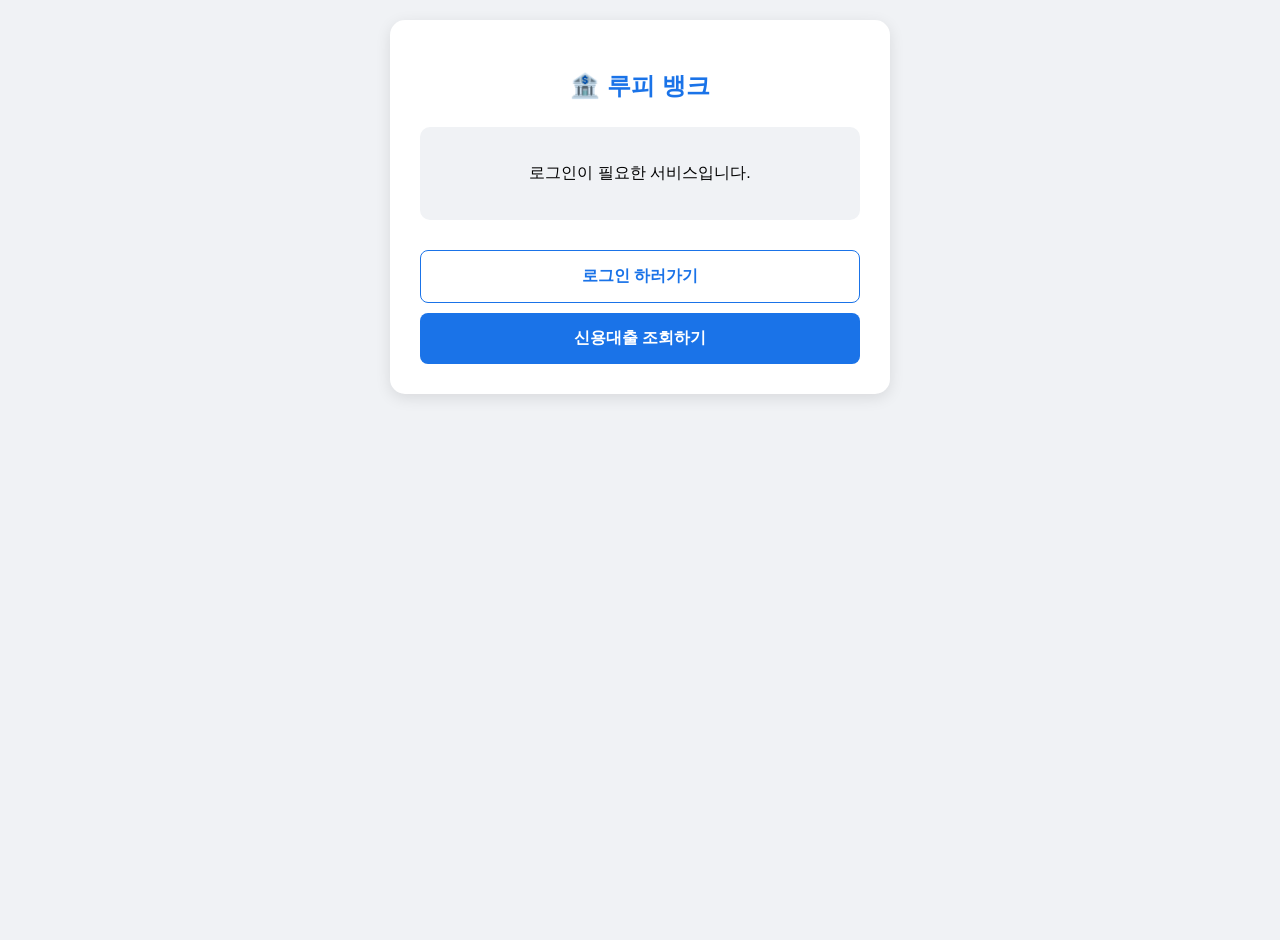
<file: app/index.html>
<!DOCTYPE html>
<html lang="ko">
<head>
    <meta charset="UTF-8">
    <title>루피뱅크 - 메인</title>
    <link rel="stylesheet" href="style.css">
    <meta name="viewport" content="width=device-width, initial-scale=1.0">
</head>
<body>
    <div class="container">
        <h2>🏦 루피 뱅크</h2>
        <div id="auth_status" class="status-card" style="background:#f0f2f5; padding:20px; border-radius:10px; margin-bottom:20px; text-align:center;">
            <p id="msg_guest">로그인이 필요한 서비스입니다.</p>
            <p id="msg_user" style="display:none;">안녕하세요, <span id="user_id" style="font-weight:bold; color:#1a73e8;"></span>님!</p>
        </div>
        
        <button id="btn_login" class="btn btn-outline" onclick="location.href='login.html'">로그인 하러가기</button>
        <button id="btn_loan" class="btn" onclick="checkAuthAndGo()">신용대출 조회하기</button>
        <button id="btn_logout" class="btn btn-outline" style="display:none; color:red; border-color:red;" onclick="logout()">로그아웃</button>
    </div>

    <script>
        // URL 파라미터로 로그인 상태를 확인 (연습용 세션 관리)
        const params = new URLSearchParams(window.location.search);
        const user = params.get('user');

        if(user) {
            document.getElementById('msg_guest').style.display = 'none';
            document.getElementById('msg_user').style.display = 'block';
            document.getElementById('user_id').innerText = user;
            document.getElementById('btn_login').style.display = 'none';
            document.getElementById('btn_logout').style.display = 'block';
        }

        function checkAuthAndGo() {
            if(user) {
                location.href = `input.html?user=${user}`;
            } else {
                alert("로그인이 필요합니다. 로그인 화면으로 이동합니다.");
                location.href = "login.html";
            }
        }

        function logout() {
            if(confirm("로그아웃 하시겠습니까?")) {
                // 파라미터 없이 인덱스로 이동하여 세션 종료
                location.href = "index.html";
            }
        }
    </script>
</body>
</html>
</file>
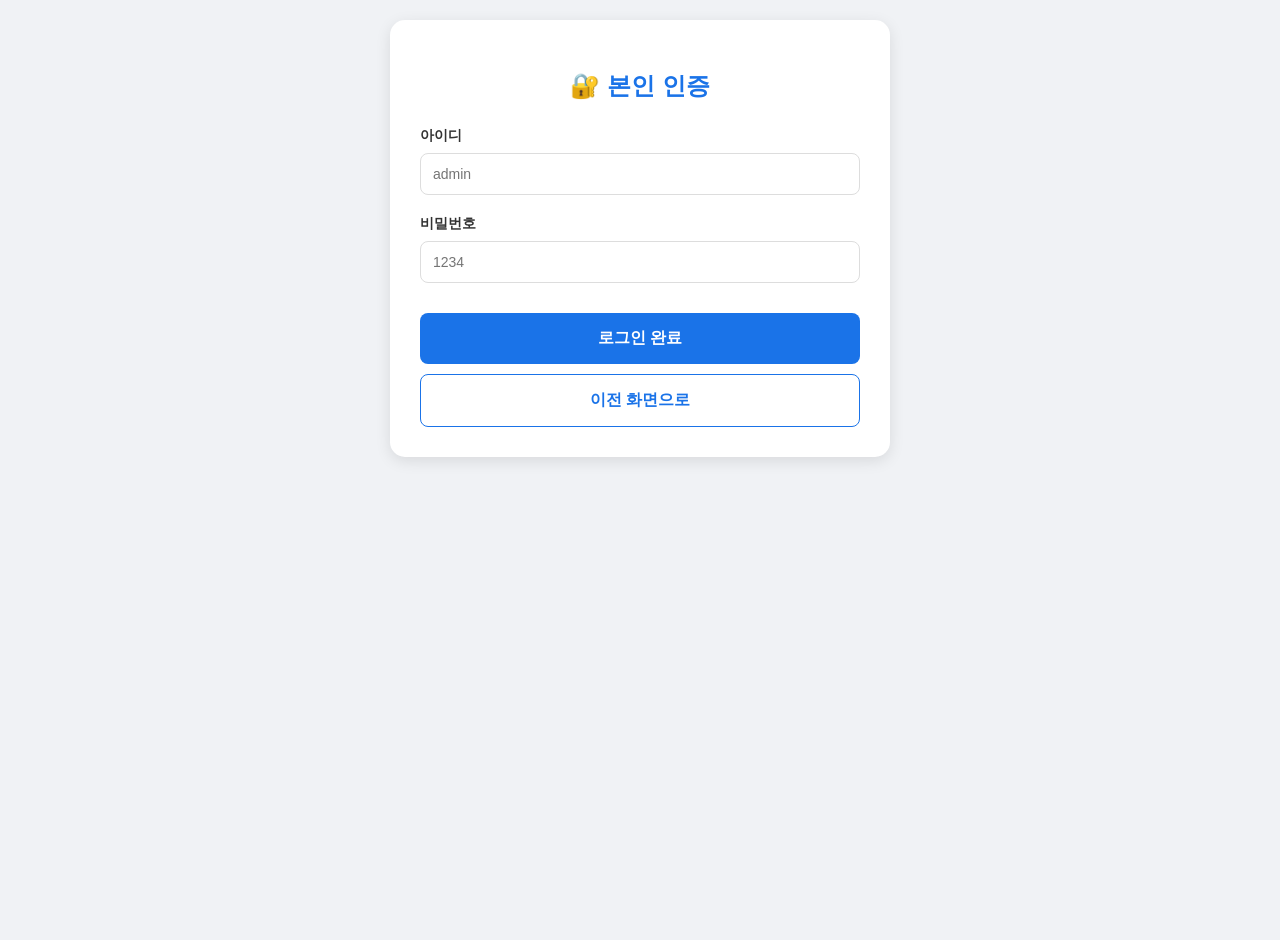
<file: app/input.html>
<!DOCTYPE html>
<html lang="ko">
<head>
    <meta charset="UTF-8">
    <title>루피뱅크 - 정보입력</title>
    <link rel="stylesheet" href="style.css">
    <meta name="viewport" content="width=device-width, initial-scale=1.0">
</head>
<body>
    <div class="container">
        <h2>📊 대출 심사 정보 입력</h2>
        
        <div class="form-group visible">
            <label>직업 선택</label>
            <select id="job" onchange="initJobSection()">
                <option value="">-- 선택하세요 --</option>
                <option value="officer">직장인 / 공무원</option>
                <option value="business">개인사업자</option>
                <option value="freelancer">프리랜서</option>
                <option value="none">무직</option>
            </select>
        </div>

        <div id="section_officer" class="form-section" style="display:none;">
            <div id="step_off_1" class="form-group visible">
                <label>직장명</label>
                <input type="text" id="comp_name" placeholder="예: 루피건설" oninput="showNext('step_off_2', event)">
            </div>
            <div id="step_off_2" class="form-group">
                <label>입사월</label>
                <input type="month" onchange="showNext('section_common', event)">
            </div>
        </div>

        <div id="section_business" class="form-section" style="display:none;">
            <div id="step_biz_1" class="form-group visible">
                <label>사업장명</label>
                <input type="text" id="biz_name" placeholder="예: 루피카페" oninput="showNext('step_biz_2', event)">
            </div>
            <div id="step_biz_2" class="form-group">
                <label>개업일</label>
                <input type="date" onchange="showNext('section_common', event)">
            </div>
        </div>

        <div id="section_health" class="form-section" style="display:none;">
            <div id="step_health_1" class="form-group visible">
                <label>건강보험 납부 구분</label>
                <select id="health_type" onchange="showNext('section_common', event)">
                    <option value="">-- 선택하세요 --</option>
                    <option value="local">지역 가입자</option>
                    <option value="dependent">피부양자</option>
                </select>
            </div>
        </div>

        <div id="section_common" style="display:none; border-top: 1px dashed #ddd; padding-top: 20px; margin-top: 20px;">
            <div class="form-group visible">
                <label>연소득 (만원)</label>
                <input type="number" id="income" placeholder="숫자만 입력" oninput="showNext('submit_area', event)">
            </div>
            <div id="submit_area" class="form-group">
                <button class="btn" onclick="goToResult()">심사 신청하기</button>
            </div>
        </div>

        <button class="btn btn-outline" onclick="goHome()">메인으로 돌아가기</button>
    </div>

    <script>
        const params = new URLSearchParams(window.location.search);
        const user = params.get('user');

        // [🔴 버그 3] 비인증 접근 차단 - alert 없이 즉시 리다이렉트
        if (!user) {
            location.href = "login.html";
        }

        // [🔴 버그 3 수정] initJobSection 누락 함수 추가
        function initJobSection() {
            const job = document.getElementById('job').value;

            // 모든 섹션 및 하위 입력값 초기화
            document.querySelectorAll('.form-section, #section_common').forEach(s => {
                s.style.display = 'none';
                s.querySelectorAll('input, select').forEach(i => i.value = '');
            });
            document.getElementById('submit_area').style.display = 'none';

            // 직업별 섹션 노출
            if (job === 'officer')                      document.getElementById('section_officer').style.display = 'block';
            else if (job === 'business')                document.getElementById('section_business').style.display = 'block';
            else if (job === 'freelancer' || job === 'none') document.getElementById('section_health').style.display = 'block';
        }

        // [🟡 버그 6 수정] event 파라미터 명시 수령 + input/select/date 타입별 조건 분리
        function showNext(id, event) {
            const el = document.getElementById(id);
            if (!el) return;

            const target = event.target;
            const value  = target.value.trim();
            const type   = target.type;   // "text" | "month" | "date" | "number" | "select-one"

            let isValid = false;

            if (target.tagName === 'SELECT') {
                // select: 값이 선택되면 바로 통과
                isValid = value !== '';
            } else if (type === 'month' || type === 'date') {
                // 날짜/월 선택: 값이 있으면 바로 통과
                isValid = value !== '';
            } else if (type === 'number') {
                // 연소득: 숫자가 있으면 바로 통과 (음수 제출 방지는 goToResult에서)
                isValid = value !== '';
            } else {
                // text: 2자 이상 입력 시 통과
                isValid = value.length >= 2;
            }

            if (isValid) {
                el.style.display = 'block';
                el.scrollIntoView({ behavior: 'smooth', block: 'center' });
            }
        }

        function goToResult() {
            const incomeVal = parseInt(document.getElementById('income').value, 10);
            if (isNaN(incomeVal) || incomeVal < 0) {
                alert("정확한 소득을 입력해주세요.");
                return;
            }
            // [🔴 버그 2] user 파라미터 결과 페이지까지 전달
            location.href = `result.html?user=${user}&income=${incomeVal}`;
        }

        function goHome() {
            // [🟡 버그 5] 메인 복귀 시 세션 유지
            location.href = "index.html?user=" + user;
        }
    </script>
</body>
</html>
</file>
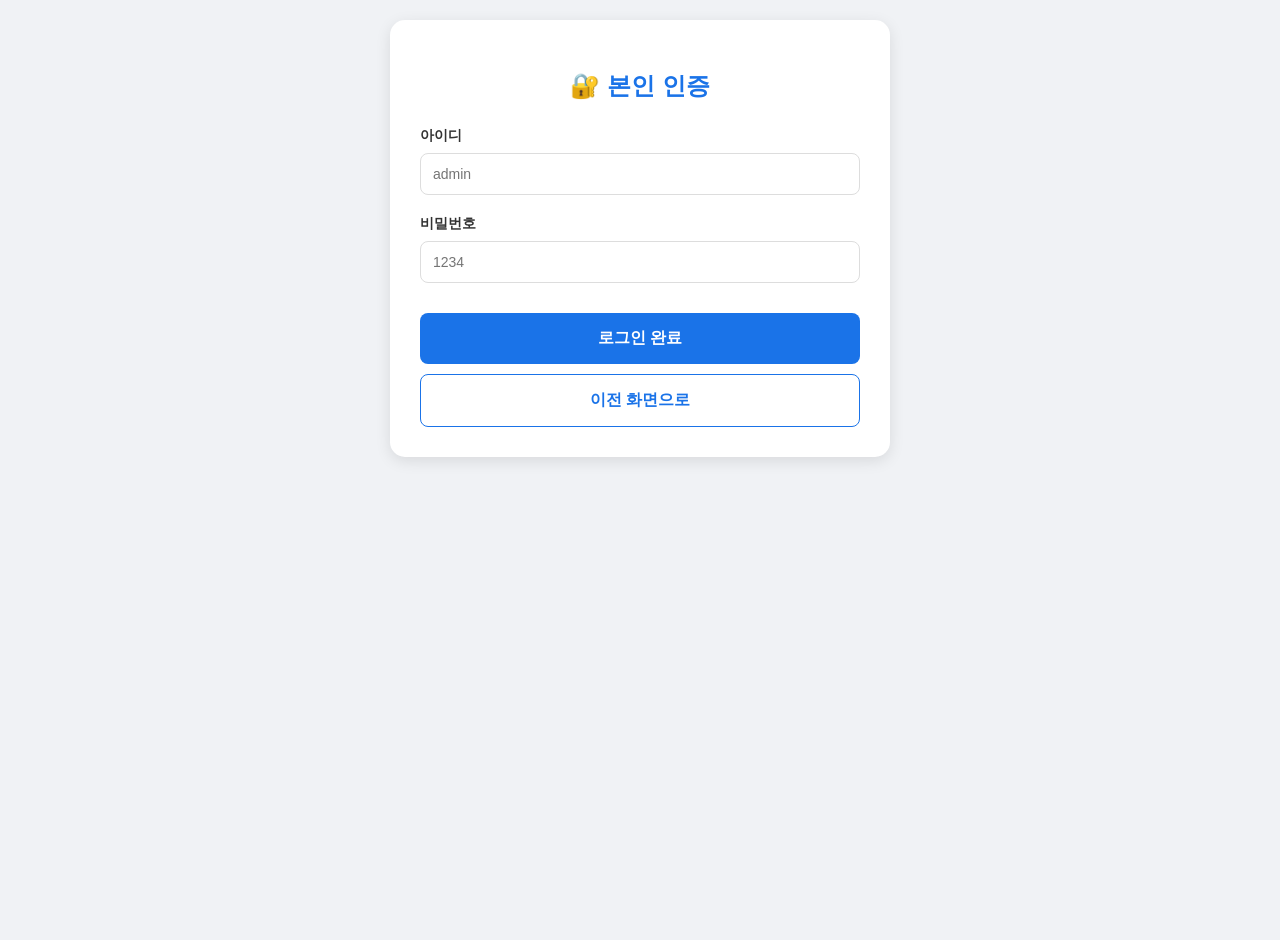
<file: app/login.html>
<!DOCTYPE html>
<html lang="ko">
<head>
    <meta charset="UTF-8">
    <title>루피뱅크 - 로그인</title>
    <link rel="stylesheet" href="style.css">
    <meta name="viewport" content="width=device-width, initial-scale=1.0">
</head>
<body>
    <div class="container">
        <h2>🔐 본인 인증</h2>
        <div class="form-group visible">
            <label>아이디</label>
            <input type="text" id="input_id" placeholder="admin">
        </div>
        <div class="form-group visible">
            <label>비밀번호</label>
            <input type="password" id="input_pw" placeholder="1234">
        </div>
        <p id="login_error" style="display:none; color:red; text-align:center;">정보가 일치하지 않습니다.</p>
        
        <button class="btn" onclick="attemptLogin()">로그인 완료</button>
        
        <button class="btn btn-outline" onclick="location.href='index.html'" style="margin-top: 10px;">이전 화면으로</button>
    </div>
    <script>
        function attemptLogin() {
            const id = document.getElementById('input_id').value;
            const pw = document.getElementById('input_pw').value;
            if(id === "admin" && pw === "1234") {
                // 기획서대로 index.html로 리다이렉트
                location.href = "index.html?user=" + id;
            } else {
                document.getElementById('login_error').style.display = 'block';
            }
        }
    </script>
</body>
</html>
</file>
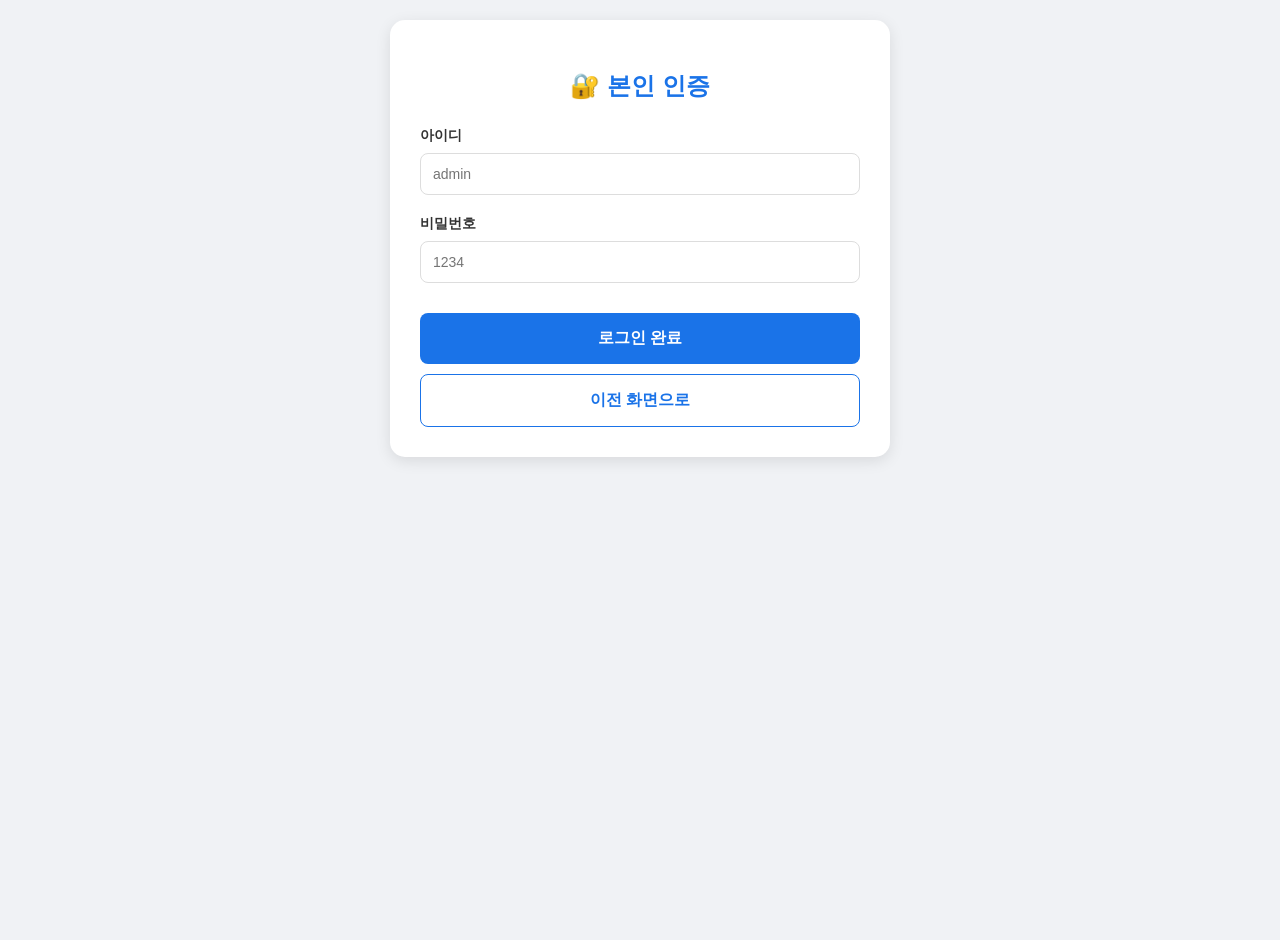
<file: app/result.html>
<!DOCTYPE html>
<html lang="ko">
<head>
    <meta charset="UTF-8">
    <title>루피뱅크 - 결과</title>
    <link rel="stylesheet" href="style.css">
    <meta name="viewport" content="width=device-width, initial-scale=1.0">
</head>
<body>
    <div class="container" id="main_container">
        <h2>🏦 심사 결과</h2>
        
        <div id="success_view" style="display:none;">
            <p style="text-align:center; color: #1e8e3e; font-weight: bold;">🎉 고객님께 최적화된 상품입니다.</p>
            <div class="product-card" onclick="showDetail('1금융권 직장인 대출', '금리 연 3.2% / 한도 최대 1.5억')">
                <h3>🏆 우량 직장인 대출</h3>
                <p>최저 연 3.2%</p>
            </div>
            <div class="product-card" onclick="showDetail('햇살론 서민지원', '금리 연 7.0% / 한도 최대 3천만')">
                <h3>☀️ 햇살론 (정부지원)</h3>
                <p>서민금융진흥원 보증</p>
            </div>
            <button class="btn btn-outline" onclick="goHome()">홈으로 이동</button>
        </div>

        <div id="fail_view" style="display:none; text-align:center;">
            <div style="font-size: 50px; margin-bottom: 20px;">😥</div>
            <p>죄송합니다. 현재 기준으로는<br>가입 가능한 상품이 없습니다.</p>
            <!-- [🟡 버그 7 수정] retryLoan() 함수 연결 (기존: location.href='input.html' 직접 호출) -->
            <button class="btn" onclick="retryLoan()">정보 수정하여 재심사</button>
            <button class="btn btn-outline" onclick="goHome()">홈으로 이동</button>
        </div>

        <div id="detail_view" style="display:none;">
            <h3 id="det_title" style="color:#1a73e8; border-bottom: 2px solid #1a73e8; padding-bottom: 10px;"></h3>
            <div style="background:#f9f9f9; padding:20px; border-radius:10px; margin:20px 0; line-height: 1.6;">
                <p id="det_desc"></p>
                <p style="font-size: 12px; color: #666; margin-top: 10px;">* 본 상품은 루피뱅크 심사 기준에 따라 한도가 달라질 수 있습니다.</p>
            </div>
            <button class="btn" onclick="alert('신청이 완료되었습니다. 담당자가 곧 연락드립니다.')">지금 신청하기</button>
            <button class="btn btn-outline" onclick="goBackToList()">목록으로 돌아가기</button>
            <button class="btn btn-outline" onclick="goHome()" style="border-color: #ccc; color: #666;">홈으로</button>
        </div>
    </div>

    <script>
        const params = new URLSearchParams(window.location.search);
        const user   = params.get('user');
        const income = parseInt(params.get('income'));

        // [🔴 버그 3 수정] alert 제거, 즉시 리다이렉트로 페이지 노출 방지
        if (!user) {
            location.href = "login.html";
        }

        // [🔴 버그 1] 단위 일치 확인: input이 '만원' 단위 → 3000 >= 3000 통과
        if (income >= 3000) {
            document.getElementById('success_view').style.display = 'block';
        } else {
            document.getElementById('fail_view').style.display = 'block';
        }

        // 3. 상품 상세 보기
        function showDetail(title, desc) {
            document.getElementById('success_view').style.display = 'none';
            document.getElementById('detail_view').style.display  = 'block';
            document.getElementById('det_title').innerText = title;
            document.getElementById('det_desc').innerText  = desc;
        }

        // 4. 상품 목록으로 복귀
        function goBackToList() {
            document.getElementById('detail_view').style.display  = 'none';
            document.getElementById('success_view').style.display = 'block';
        }

        // [🟡 버그 7 수정] 재심사 시 user 파라미터 유지하여 input으로 이동
        function retryLoan() {
            location.href = "input.html?user=" + user;
        }

        // [🔴 버그 2 수정] 홈 복귀 시 고정값(admin) 아닌 실제 user 전달
        function goHome() {
            location.href = "index.html?user=" + user;
        }
    </script>
</body>
</html>
</file>
<file: app/style.css>
/* 1. 기본 초기화 및 배경 설정 */
body { 
    font-family: 'Malgun Gothic', 'Apple SD Gothic Neo', sans-serif; 
    background: #f0f2f5; 
    margin: 0;
    padding: 20px; 
    display: flex; 
    justify-content: center; 
    align-items: flex-start; /* 상단부터 정렬 */
    min-height: 100vh;
}

/* 2. 메인 컨테이너 (카드 스타일) */
.container { 
    width: 100%; 
    max-width: 500px; 
    background: white; 
    padding: 30px; 
    border-radius: 15px; 
    box-shadow: 0 4px 15px rgba(0,0,0,0.1); 
    box-sizing: border-box;
}

h2 { 
    color: #1a73e8; 
    text-align: center; 
    margin-bottom: 25px; 
}

/* 3. 폼 요소 및 레이아웃 */
.form-group { 
    margin-bottom: 20px; 
    display: none; /* 기본은 숨김 처리 (JS로 제어) */
}

.visible { 
    display: block !important; /* 순차 노출용 클래스 */
}

label {
    display: block;
    margin-bottom: 8px;
    font-weight: bold;
    font-size: 14px;
    color: #333;
}

input, select { 
    width: 100%; 
    padding: 12px; 
    border: 1px solid #ddd; 
    border-radius: 8px; 
    box-sizing: border-box; 
    font-size: 14px; 
    outline: none;
    transition: border-color 0.2s;
}

input:focus, select:focus {
    border-color: #1a73e8;
}

/* 4. 버튼 스타일 (기본 및 변형) */
.btn { 
    width: 100%; 
    padding: 15px; 
    background: #1a73e8; 
    color: white; 
    border: none; 
    border-radius: 8px; 
    cursor: pointer; 
    font-size: 16px; 
    font-weight: bold; 
    margin-top: 10px; 
    transition: all 0.2s ease;
}

.btn:hover {
    background: #1557b0;
}

/* 보조 버튼 (이전으로, 로그아웃 등) */
.btn-outline {
    background: white !important;
    color: #1a73e8 !important;
    border: 1px solid #1a73e8 !important;
}

.btn-outline:hover {
    background: #f0f6ff !important;
}

/* 5. 상품 카드 및 결과 UI (result.html 용) */
.product-card { 
    border: 1px solid #e0e0e0; 
    padding: 15px; 
    margin-bottom: 12px; 
    border-radius: 10px; 
    cursor: pointer; 
    transition: 0.3s; 
}

.product-card:hover { 
    border-color: #1a73e8; 
    background: #f8faff; 
    transform: translateY(-2px); /* 살짝 떠오르는 효과 */
}

.status-card {
    background: #f8f9fa;
    padding: 15px;
    border-radius: 10px;
    margin-bottom: 20px;
}
</file>
